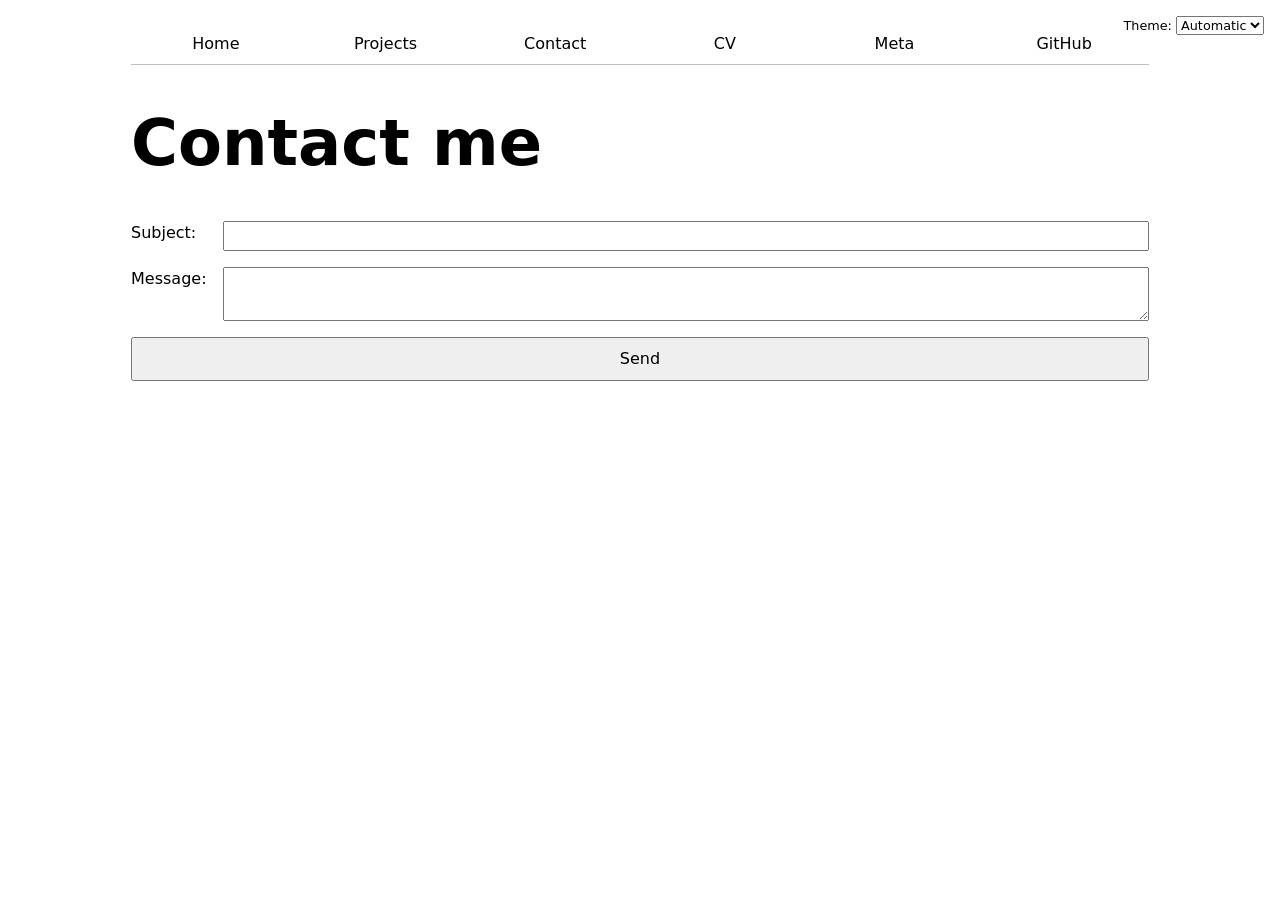
<file: contact/index.html>
<!DOCTYPE html>
<html lang="en">
<head>
  <meta charset="UTF-8">
  <meta name="viewport" content="width=device-width, initial-scale=1.0">
  <title>Contact</title>
  <link rel="stylesheet" href="../style.css">
</head>

<body>

  <h1>Contact me</h1>

  <form action="mailto:trstewart@ucsd.edu">
    <label for="subject">Subject:</label>
    <input id="subject" name="subject">

    <label for="body">Message:</label>
    <textarea id="body" name="body"></textarea>

    <button>Send</button>
  </form>

  <script type="module" src="../global.js"></script>
</body>
</html>
</file>
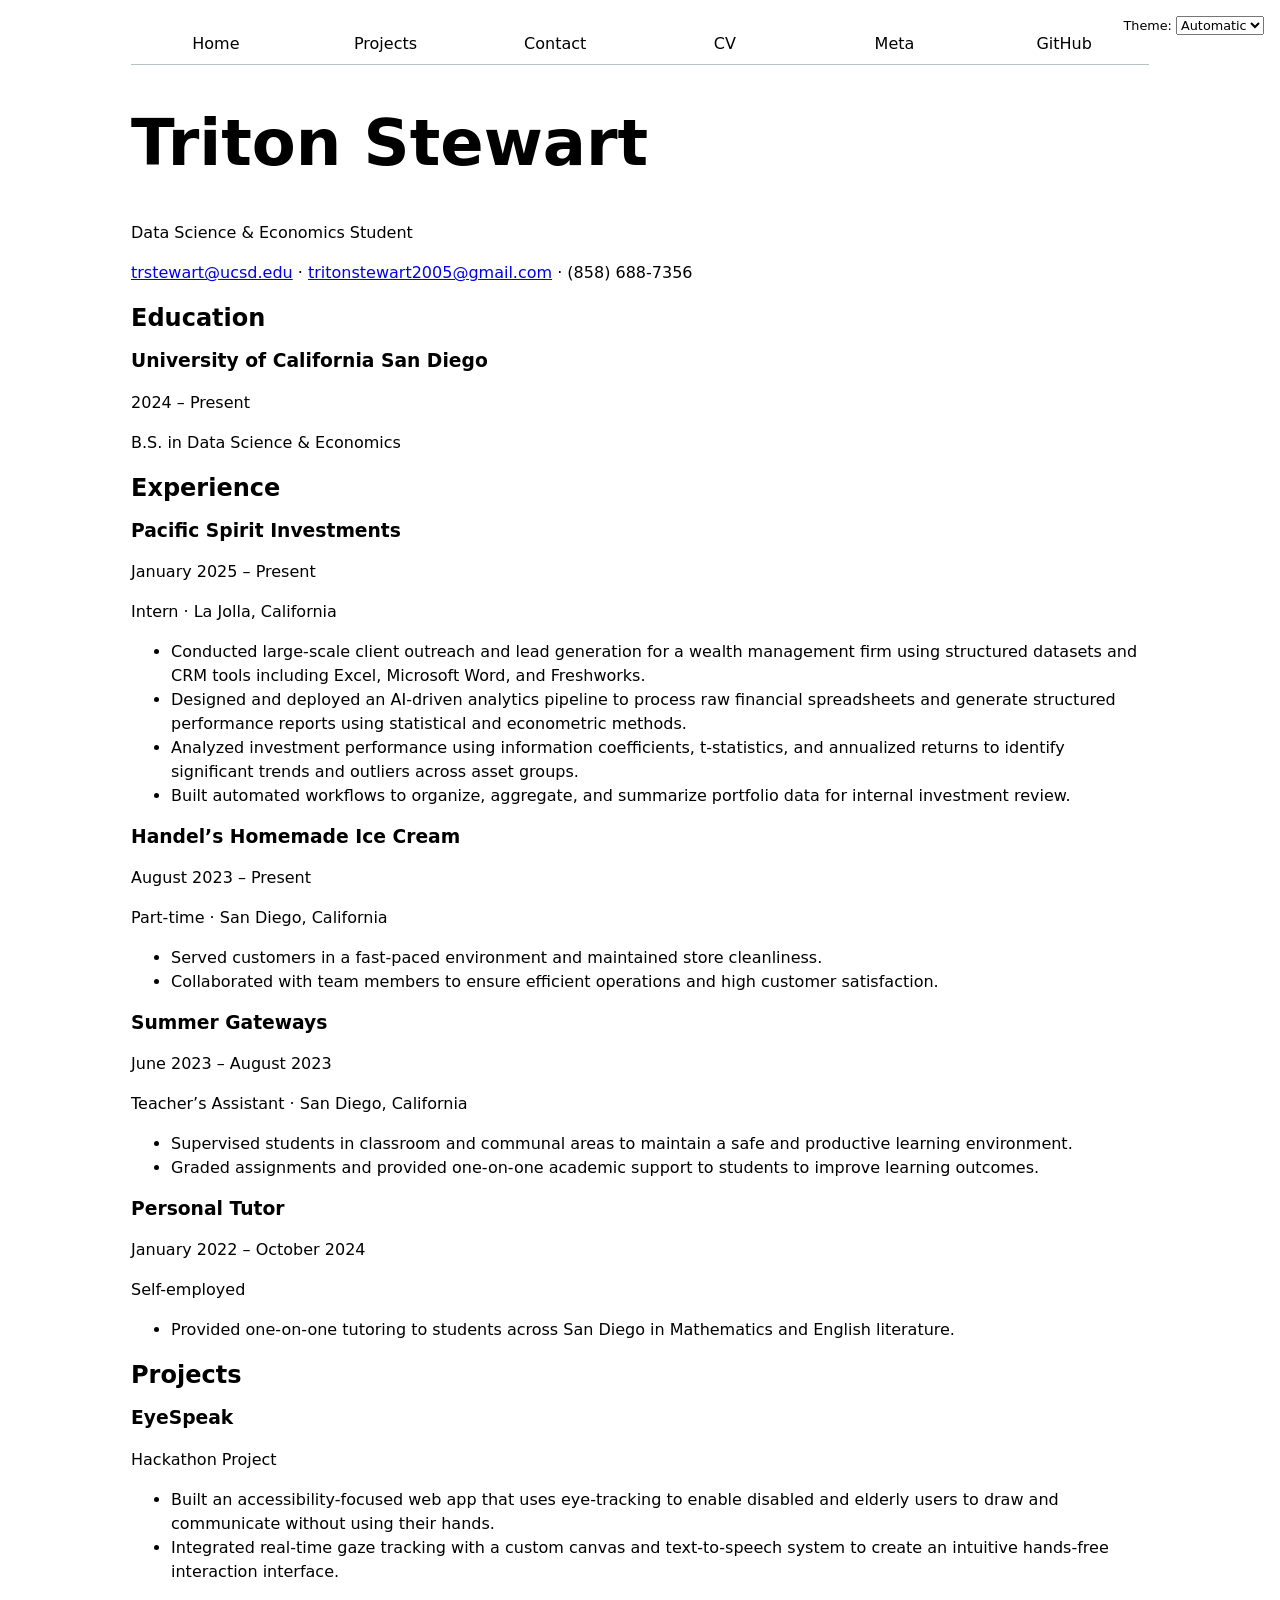
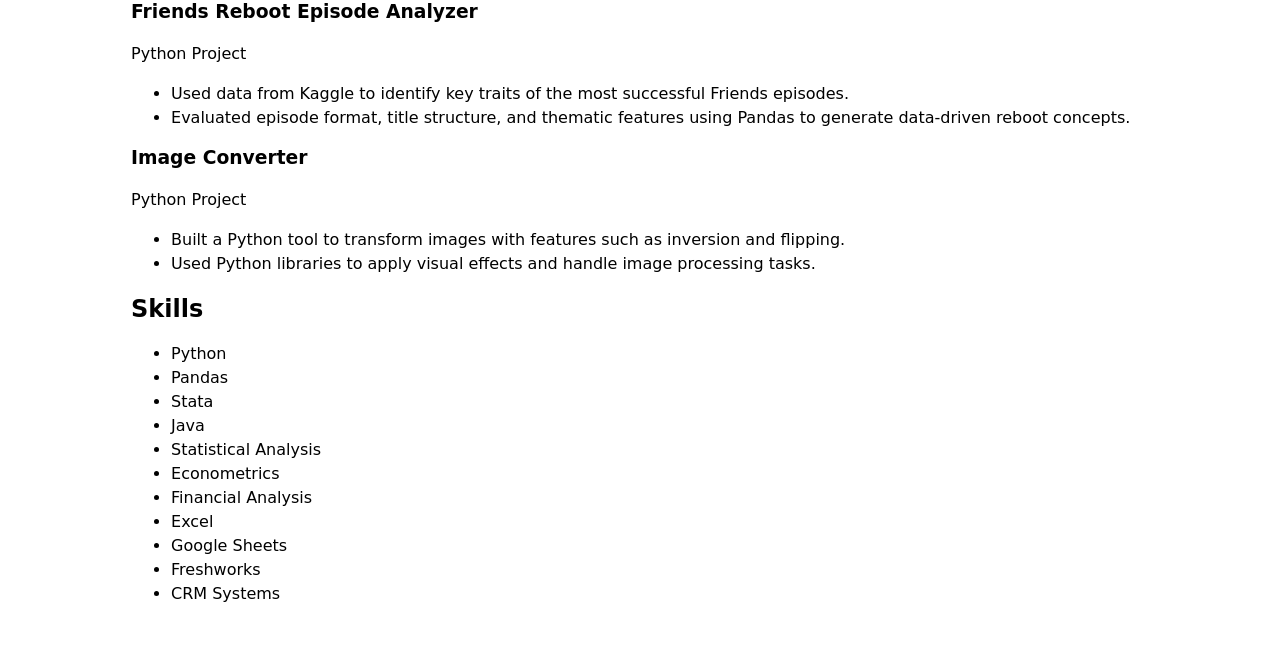
<file: cv/index.html>
<!DOCTYPE html>
<html lang="en">
<head>
  <meta charset="UTF-8">
  <meta name="viewport" content="width=device-width, initial-scale=1.0">
  <title>CV</title>
  <link rel="stylesheet" href="../style.css">
</head>
<body>

  <main class="resume">
    <header class="resume-header">
      <h1>Triton Stewart</h1>
      <p class="resume-subtitle">Data Science &amp; Economics Student</p>
      <p>
        <a href="mailto:trstewart@ucsd.edu">trstewart@ucsd.edu</a> ·
        <a href="mailto:tritonstewart2005@gmail.com">tritonstewart2005@gmail.com</a> ·
        <span>(858) 688-7356</span>
      </p>
    </header>

    <section>
      <h2>Education</h2>
      <article>
        <header>
          <h3>University of California San Diego</h3>
          <p>2024 – Present</p>
        </header>
        <p>B.S. in Data Science &amp; Economics</p>
      </article>
    </section>

    <section>
      <h2>Experience</h2>

      <article>
        <header>
          <h3>Pacific Spirit Investments</h3>
          <p>January 2025 – Present</p>
        </header>
        <p class="resume-role">Intern · La Jolla, California</p>
        <ul>
          <li>Conducted large-scale client outreach and lead generation for a wealth management firm using structured datasets and CRM tools including Excel, Microsoft Word, and Freshworks.</li>
          <li>Designed and deployed an AI-driven analytics pipeline to process raw financial spreadsheets and generate structured performance reports using statistical and econometric methods.</li>
          <li>Analyzed investment performance using information coefficients, t-statistics, and annualized returns to identify significant trends and outliers across asset groups.</li>
          <li>Built automated workflows to organize, aggregate, and summarize portfolio data for internal investment review.</li>
        </ul>
      </article>

      <article>
        <header>
          <h3>Handel’s Homemade Ice Cream</h3>
          <p>August 2023 – Present</p>
        </header>
        <p class="resume-role">Part-time · San Diego, California</p>
        <ul>
          <li>Served customers in a fast-paced environment and maintained store cleanliness.</li>
          <li>Collaborated with team members to ensure efficient operations and high customer satisfaction.</li>
        </ul>
      </article>

      <article>
        <header>
          <h3>Summer Gateways</h3>
          <p>June 2023 – August 2023</p>
        </header>
        <p class="resume-role">Teacher’s Assistant · San Diego, California</p>
        <ul>
          <li>Supervised students in classroom and communal areas to maintain a safe and productive learning environment.</li>
          <li>Graded assignments and provided one-on-one academic support to students to improve learning outcomes.</li>
        </ul>
      </article>

      <article>
        <header>
          <h3>Personal Tutor</h3>
          <p>January 2022 – October 2024</p>
        </header>
        <p class="resume-role">Self-employed</p>
        <ul>
          <li>Provided one-on-one tutoring to students across San Diego in Mathematics and English literature.</li>
        </ul>
      </article>
    </section>

    <section>
      <h2>Projects</h2>

      <article>
        <header>
          <h3>EyeSpeak</h3>
          <p>Hackathon Project</p>
        </header>
        <ul>
          <li>Built an accessibility-focused web app that uses eye-tracking to enable disabled and elderly users to draw and communicate without using their hands.</li>
          <li>Integrated real-time gaze tracking with a custom canvas and text-to-speech system to create an intuitive hands-free interaction interface.</li>
        </ul>
      </article>

      <article>
        <header>
          <h3>Friends Reboot Episode Analyzer</h3>
          <p>Python Project</p>
        </header>
        <ul>
          <li>Used data from Kaggle to identify key traits of the most successful Friends episodes.</li>
          <li>Evaluated episode format, title structure, and thematic features using Pandas to generate data-driven reboot concepts.</li>
        </ul>
      </article>

      <article>
        <header>
          <h3>Image Converter</h3>
          <p>Python Project</p>
        </header>
        <ul>
          <li>Built a Python tool to transform images with features such as inversion and flipping.</li>
          <li>Used Python libraries to apply visual effects and handle image processing tasks.</li>
        </ul>
      </article>
    </section>

    <section>
      <h2>Skills</h2>
      <ul class="skills">
        <li>Python</li>
        <li>Pandas</li>
        <li>Stata</li>
        <li>Java</li>
        <li>Statistical Analysis</li>
        <li>Econometrics</li>
        <li>Financial Analysis</li>
        <li>Excel</li>
        <li>Google Sheets</li>
        <li>Freshworks</li>
        <li>CRM Systems</li>
      </ul>
    </section>
  </main>

  <script type="module" src="../global.js"></script>
  
</body>
</html>
</file>
<file: style.css>
html {
  --color-accent: oklch(65% 50% 0);
  accent-color: var(--color-accent);
  color-scheme: light dark;
}

body {
  font: 100%/1.5 system-ui;
  max-width: 100ch;
  margin-inline: auto;
  padding: 1rem;
}

nav {
  --border-color: oklch(50% 10% 200 / 40%);
  display: flex;
  margin-bottom: 1rem;
  border-bottom: 1px solid var(--border-color);
}

nav a {
  flex: 1;
  text-decoration: none;
  color: inherit;
  text-align: center;
  padding: 0.5em;
}

nav a.current {
  border-bottom: 0.4em solid var(--color-accent);
  padding-bottom: 0.1em;
}

nav a:hover {
  border-bottom: 0.4em solid var(--color-accent);
  background-color: color-mix(in oklch, var(--color-accent), canvas 85%);
}

img {
  max-width: 100%;
  height: auto;
}

input,
textarea,
button {
  font: inherit;
}

form {
  display: grid;
  grid-template-columns: auto 1fr;
  gap: 1em;
}

label {
  grid-column: 1;
}

input,
textarea {
  grid-column: 2;
  width: 100%;
  box-sizing: border-box;
}

button {
  grid-column: 1 / -1;
  padding: 0.5em;
}

.projects {
  display: grid;
  grid-template-columns: repeat(auto-fill, minmax(15em, 1fr));
  gap: 1em;
}

.projects article {
  display: grid;
  grid-template-rows: subgrid;
  grid-row: span 3;
  gap: 1em;
}

.projects h2 {
  margin: 0;
}

h1 {
  font-size: 400%;
}

h1,
h2,
h3,
h4,
h5,
h6 {
  line-height: 1.1;
  text-wrap: balance;
}

.color-scheme {
  position: absolute;
  top: 1rem;
  right: 1rem;
  font-size: 80%;
}

.color-scheme select {
  font: inherit;
}

#profile-stats dl {
  display: grid;
  grid-template-columns: repeat(4, 1fr);
  gap: 1rem;
}

#profile-stats dt {
  grid-row: 1;
  font-weight: bold;
  text-transform: uppercase;
  font-size: 0.8rem;
  opacity: 0.7;
}

#profile-stats dd {
  grid-row: 2;
  margin: 0;
  font-size: 1.5rem;
}

.project-year {
  font-family: Baskerville, serif;
  font-variant-numeric: oldstyle-nums;
  color: gray;
}

#projects-pie-plot {
  max-width: 20em;
  margin-block: 2em;
  overflow: visible;
}

.legend {
  display: grid;
  grid-template-columns: repeat(auto-fill, minmax(9em, 1fr));
  gap: 1em;
  border: 1px solid var(--border-color);
  padding: 1em;
  margin-block: 2em;
  list-style: none;
}

.legend-item {
  display: flex;
  align-items: center;
  gap: 0.5em;
}

.swatch {
  display: inline-block;
  width: 1em;
  aspect-ratio: 1 / 1;
  background-color: var(--color);
  border-radius: 50%;
}

.container {
  display: flex;
  align-items: center;
  gap: 2em;
}

.legend {
  flex: 1;
}

#projects-pie-plot:has(path:hover) path:not(:hover) {
  opacity: 0.5;
}

#projects-pie-plot path {
  transition: 300ms;
  cursor: pointer;
}

.selected {
  --color: oklch(60% 45% 0) !important;
}

.selected:is(path) {
  fill: var(--color);
}

.stats {
  display: grid;
  grid-template-columns: repeat(auto-fit, minmax(9em, 1fr));
  gap: 1em;
}

.stats dt {
  grid-row: 1;
  color: gray;
  text-transform: uppercase;
  font-size: 0.8rem;
}

.stats dd {
  grid-row: 2;
  margin: 0;
  font-size: 2rem;
}

.gridlines line {
  stroke: #ccc;
  stroke-opacity: 0.5;
}

.gridlines path {
  display: none;
}

.tooltip {
  position: fixed;
  top: 1em;
  left: 1em;
  background-color: color-mix(in oklch, canvas, canvastext 5%);
  padding: 0.75em 1em;
  border: 1px solid var(--border-color);
  border-radius: 0.5em;
  box-shadow: 0 4px 12px rgb(0 0 0 / 20%);
  backdrop-filter: blur(8px);
  z-index: 10;
}

dl.info {
  display: grid;
  grid-template-columns: auto auto;
  gap: 4px 10px;
  margin: 0;
  transition-duration: 500ms;
  transition-property: opacity, visibility;
}

dl.info[hidden]:not(:hover, :focus-within) {
  opacity: 0;
  visibility: hidden;
}

circle {
  transition: 200ms;
  transform-origin: center;
  transform-box: fill-box;
}

circle:hover {
  transform: scale(1.5);
}

circle.selected {
  fill: #ff6b6b;
}

.selection {
  fill-opacity: 0.1;
  stroke: black;
  stroke-opacity: 0.7;
  stroke-dasharray: 5 3;
}

.image-placeholder {
  display: flex;
  align-items: center;
  justify-content: center;
  height: 200px;
  background: #1a2332;
  color: #7f8ea3;
}

.commit-filter {
  display: flex;
  align-items: baseline;
  gap: 1em;
  margin-block: 1em;
}

.commit-filter label {
  flex: 1;
}

#commit-progress {
  width: 100%;
}

#commit-time {
  margin-left: auto;
}

#files {
  display: grid;
  grid-template-columns: 1fr 4fr;
  gap: 0.5em 1em;
}

#files > div {
  grid-column: 1 / -1;
  display: grid;
  grid-template-columns: subgrid;
}

#files dt {
  grid-column: 1;
}

#files dt small {
  display: block;
  opacity: 0.7;
  font-size: 0.8em;
}

#files dd {
  grid-column: 2;
  display: flex;
  flex-wrap: wrap;
  align-items: start;
  align-content: start;
  gap: 0.15em;
  padding-top: 0.6em;
  margin-left: 0;
}

.loc {
  display: flex;
  width: 0.5em;
  aspect-ratio: 1;
  background: var(--color);
  border-radius: 50%;
}

#scrolly-1 {
  position: relative;
  display: flex;
  gap: 1rem;
}

#scrolly-1 > * {
  flex: 1;
}

#scatter-story {
  position: relative;
}

#scatter-plot {
  position: sticky;
  top: 0;
  height: 50vh;
}

.step {
  padding-bottom: 80vh;
}

.step p {
  background: color-mix(in oklch, canvas, canvastext 5%);
  border: 1px solid var(--border-color);
  border-radius: 0.5rem;
  padding: 1rem;
}
</file>
